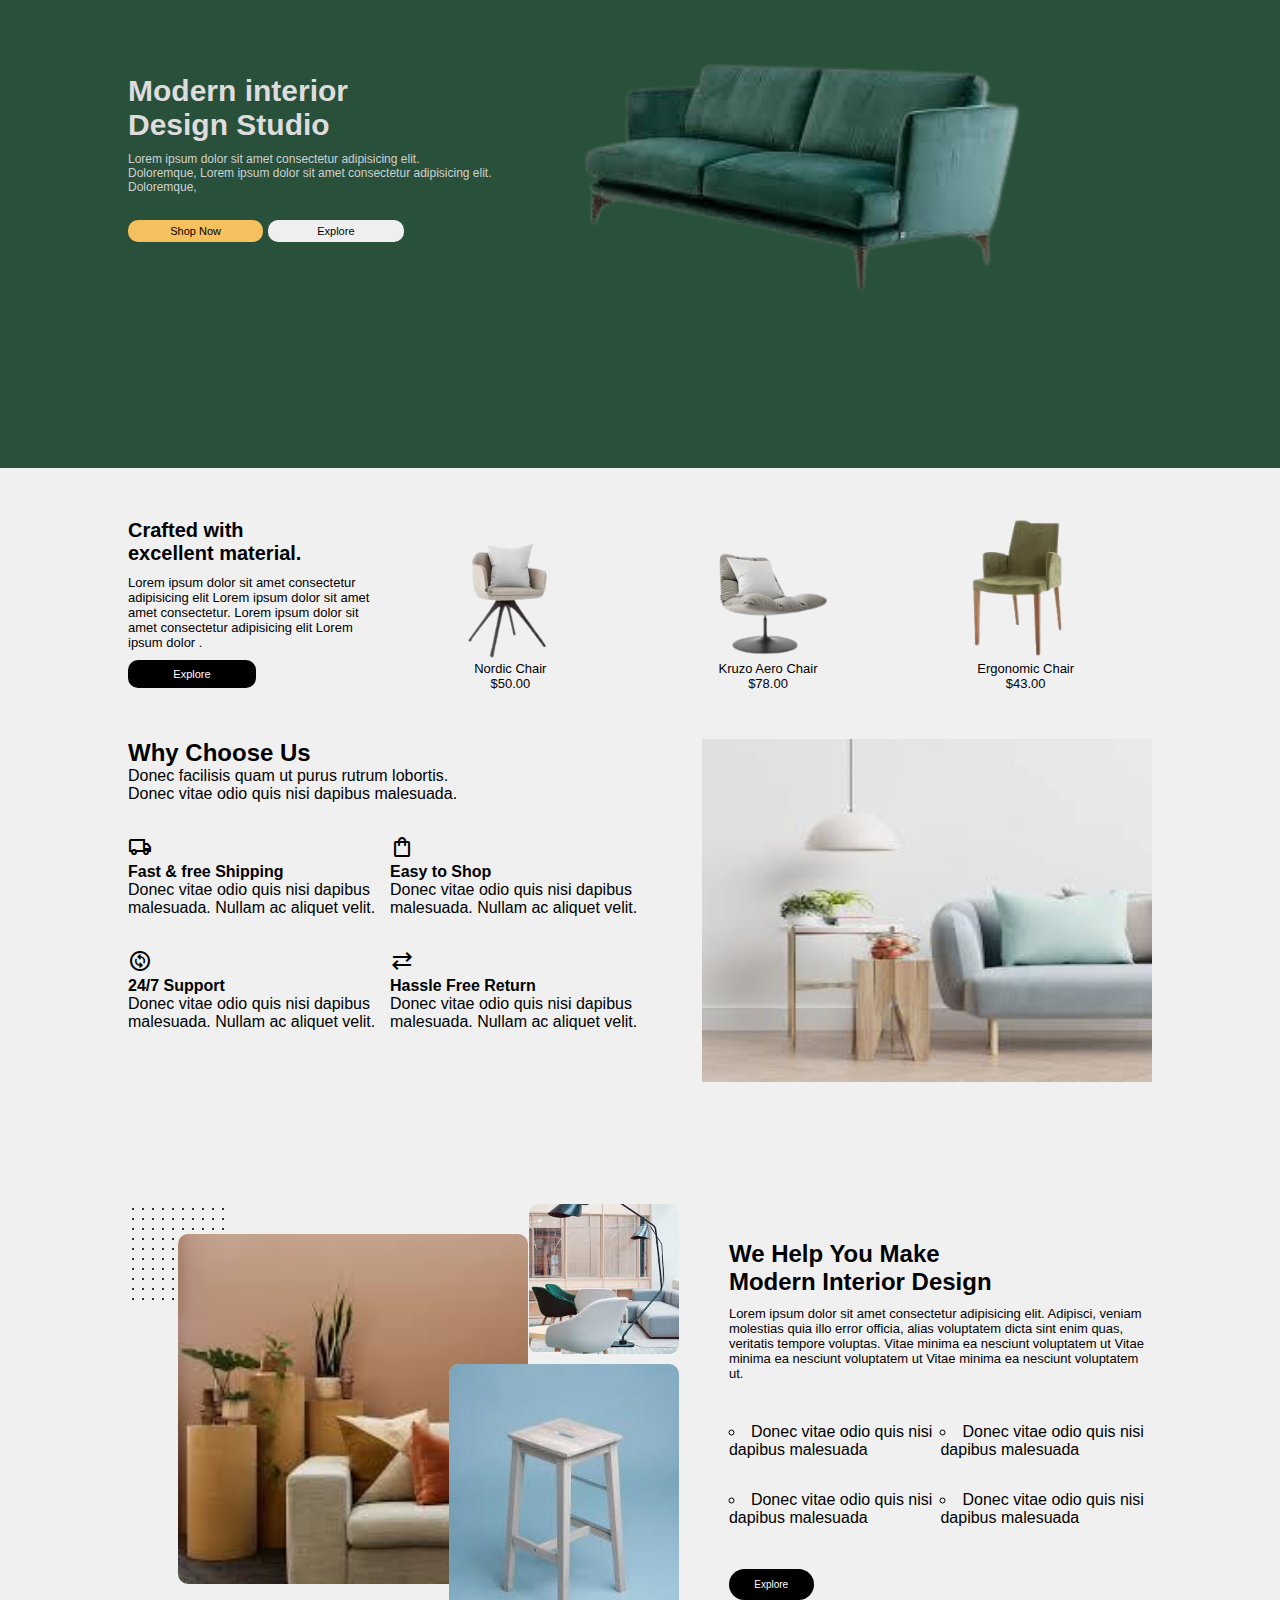
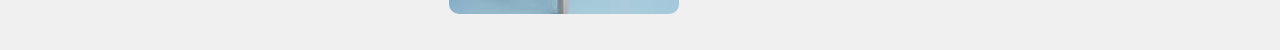
<file: index.html>
<!DOCTYPE html>
<html lang="en">
<head>
    <meta charset="UTF-8">
    <meta name="viewport" content="width=device-width, initial-scale=1.0">
    <link rel="stylesheet" href="style.css">
    <link href="https://fonts.googleapis.com/css2?family=Material+Symbols+Outlined" rel="stylesheet" />
     <title>Document</title>
</head>
<body>
    
    <header>
        <div class="header-text">
            <div class="header-container">
                <h2>Modern interior <br> Design Studio</h2>
                <p>Lorem ipsum dolor sit amet consectetur adipisicing elit. <br> Doloremque, Lorem ipsum dolor sit amet consectetur adipisicing elit. Doloremque, </p>

                <div class="Buttons">
                    <button id="button1">Shop Now</button>
                    <button id="button2">Explore</button>
                </div>
            </div>
            
            <div class="header-img">
                <img src="./img/greenchair-removebg-preview.png" alt="">
            </div>
        </div>
        
    </header>

    <section id="section1">
        <div  class="sec-detail1">
            <h4>Crafted with <br> excellent material.</h4>
            <p>Lorem ipsum dolor sit amet consectetur adipisicing elit Lorem ipsum dolor sit amet amet consectetur. Lorem ipsum dolor sit amet consectetur adipisicing elit Lorem ipsum dolor .</p>
            <button>Explore</button>
        </div>

        <div class="sec-detail2">
            <div class="chair">
                <img src="./img/foamchair-removebg-preview.png" alt="">
                <p>Nordic Chair</p>
                <p>$50.00</p>
            </div>

            <div class="chair">
                <img src="./img/ironchair-removebg-preview.png" alt="">
                <p>Kruzo Aero Chair</p>
                <p>$78.00</p>
            </div>

            <div class="chair">
                <img src="./img/longchair-removebg-preview.png" alt="">
                <p>Ergonomic Chair</p>
                <p>$43.00</p>
            </div>
        </div>
    </section>

    <section id="section2">
        <div class="sec2-container">
            <div>
                <h2>Why Choose Us</h2>
                <p>Donec facilisis quam ut purus rutrum lobortis. <br>Donec vitae odio quis nisi dapibus malesuada.</p>
            </div>

            <div class="sec2-detail">
                <div class="row1">
                    <div>
                        <span class="material-symbols-outlined">
                            local_shipping
                            </span>
                        <h4>Fast & free Shipping</h4>
                        <p>Donec vitae odio quis nisi dapibus malesuada. Nullam ac aliquet velit.</p>
                    </div>

                    <div>
                        <span class="material-symbols-outlined">shopping_bag</span>
                        <h4>Easy to Shop</h4>
                        <p>Donec vitae odio quis nisi dapibus malesuada. Nullam ac aliquet velit.</p>
                    </div>
                </div>
              

                <div class="row2">
                    <div>
                        <span class="material-symbols-outlined">
                            change_circle
                            </span>
                        <h4>24/7 Support</h4>
                        <p>Donec vitae odio quis nisi dapibus malesuada. Nullam ac aliquet velit.</p>
                    </div>

                    <div>
                        <span class="material-symbols-outlined">
                            sync_alt
                            </span>
                        <h4>Hassle Free Return</h4>
                        <p>Donec vitae odio quis nisi dapibus malesuada. Nullam ac aliquet velit.</p>
                    </div>
                </div>
               
            </div>
        </div>

    
        <div class="section2-img">
            <img src="./img/sec2-img.jpeg" alt="">
        </div>
    </section>

    <section id="section3">

        <div class="image-container">
            <div class="pattern-background"></div>
            <div class="large-image">
                <img src="./img/sec3-img1.jpeg" alt="Living room">
            </div>

            <div class="small-image top-right">
                <img src="./img/sec3-img2.jpeg" alt="Office setup">
            </div>

            <div class="small-image bottom-right">
                <img src="./img/sec3-img3.jpeg" alt="Stool">
            </div>
        </div>


        <div class="section3-detail">
            <h2>We Help You Make <br>Modern Interior Design</h2>
            <p>Lorem ipsum dolor sit amet consectetur adipisicing elit. Adipisci, veniam molestias quia illo error officia, alias voluptatem dicta sint enim quas, veritatis tempore voluptas. Vitae minima ea nesciunt voluptatem ut Vitae minima ea nesciunt voluptatem ut Vitae minima ea nesciunt voluptatem ut.</p>

            <div class="container3">
                <div class="sec3-row1">
                    <li>Donec vitae odio quis nisi dapibus malesuada</li>
                    <li>Donec vitae odio quis nisi dapibus malesuada</li>
                </div>
                   
                <div class="sec3-row2">
                    <li>Donec vitae odio quis nisi dapibus malesuada</li>
                    <li>Donec vitae odio quis nisi dapibus malesuada</li>
                </div>
            </div>

            <button>Explore</button>
        </div>
    </section>
    
</body>
</html>
</file>
<file: style.css>
*{
    padding: 0;
    margin: 0;
    box-sizing: border-box;
}

body{
    margin: auto;
    font-family: sans-serif;
    background-color: #f0f0f0;
}

header{
    width: 100%;
    height: 52vh;
    background-color: #29503A;
}

.header-text{
    display: flex;
    gap: 40px;
    width: 80%;
    margin: auto;
}

.header-container{
    width: 40%;
    display: flex;
    margin-top: 4rem;
    flex-direction: column;
    gap: 10px;

}

.header-container h2{
    font-size: 30px;
    margin-top: 10px;
    color: rgb(222, 220, 220);
}

.header-container p{
    font-size: 12px;
    color: rgb(208, 209, 211);
}

.header-img{
    width: 60%;
}

.header-img img{
    width: 80%;
}

.Buttons{
    margin-top: 1rem;
    width: 70%;
    display: flex;
    gap: 5px;
}

.Buttons button{
    font-size: 11px;
    padding: 5px;
    
}

.Buttons #button1{
    border-radius: 10px;
    width: 50%;
    border: none;
    background-color: rgb(245, 192, 94);
}

.Buttons #button2{
    border-radius: 10px;
    width: 50%;
    border: none;
    /* background-color: ; */
}

#section1{
    width: 80%;
    margin: 2rem auto;
    display: flex;

}

#section1 .sec-detail1{
    width: 25%;
    display: flex;
    flex-direction: column;
    justify-content: center;
    gap: 10px;
}

.sec-detail1 h4{
    font-size: 20px;
}

.sec-detail1 p{
    font-size: 13px;
}

.sec-detail1 button{
    width: 50%;
    font-size: 11px;
    border-radius: 10px;
    border: none;
    color: white;
    background-color: black;
    padding: 8px 0;
}

#section1 .sec-detail2{
    width: 75%;
    display: flex;
    justify-content: space-evenly;
    gap: 5px;
}

.sec-detail2 .chair{
    display: flex;
    flex-direction: column;
    justify-content: center;
    align-items: center;
    width: 33%;   
}

.chair img{
    width: 70%;
    height: 70%;
    object-fit: cover;
}

.chair p{
    font-size: 13px;
}

#section2{
    width: 80%;
    margin: 1rem auto 0;
    display: flex;
    gap: 50px;
}

.sec2-container{
    width: 55%;
}

.sec2-detail{

}

.row1{
    display: flex;
    margin: 2rem 0;
}

.row2{
    display: flex;
    margin: 2rem 0;
}

.section2-img{
    width: 45%;
}

.section2-img img{
    /* width: 100%; */
    width: 450px;
    height: 80%;
}


#section3{
    width: 80%;
    margin: 1rem auto;
    display: flex;
    gap: 50px;
}


.image-container {
    width: 55%;
    position: relative;
    width: 600px;
    height: 450px;
}

.pattern-background {
    position: absolute;
    top: 20px;
    left: 0;
    width: 100px;
    height: 100px;
    background-image: radial-gradient(circle, #333 1px, transparent 1px);
    background-size: 10px 10px;
    z-index: 1;
}

.large-image {
    position: absolute;
    top: 50px;
    left: 50px;
    width: 350px;
    height: 350px;
    background-color: #e0e0e0;
    border-radius: 10px;
    overflow: hidden;
    z-index: 2;
}

.large-image img {
    width: 100%;
    height: 100%;
    object-fit: cover;
}

.small-image {
    position: absolute;
    width: 150px;
    height: 150px;
    background-color: #e0e0e0;
    border-radius: 10px;
    overflow: hidden;
    z-index: 2;
}

.small-image img {
    width: 100%;
    height: 100%;
    object-fit: cover;
}

.top-right {
    top: 20px;
    right: 0;
}

.bottom-right {
    bottom: 20px;
    right: 0px;
    position: absolute;
    width: 230px;
    height: 250px;
    background-color: #e0e0e0;
    border-radius: 10px;
    overflow: hidden;
    z-index: 2;
}


.section3-detail{
    width: 45%;
    display: flex;
    flex-direction: column;
    gap: 10px;
    margin-top: 3.5rem;
}

.section3-detail h4{
    font-size: 20px;
}

.section3-detail p{
    font-size: 13px;
}

.section3-detail button{
    width: 20%;
    font-size: 10px;
    border-radius: 20px;
    border: none;
    background-color: black;
    color: white;
    padding: 10px 0;
}

.sec3-row1{
    display: flex;
    margin: 2rem 0;
}

.sec3-row2{
    display: flex;
    margin: 2rem 0;
}

.container3 li{
    list-style-type: circle; 
    list-style-position: inside;
}
</file>
